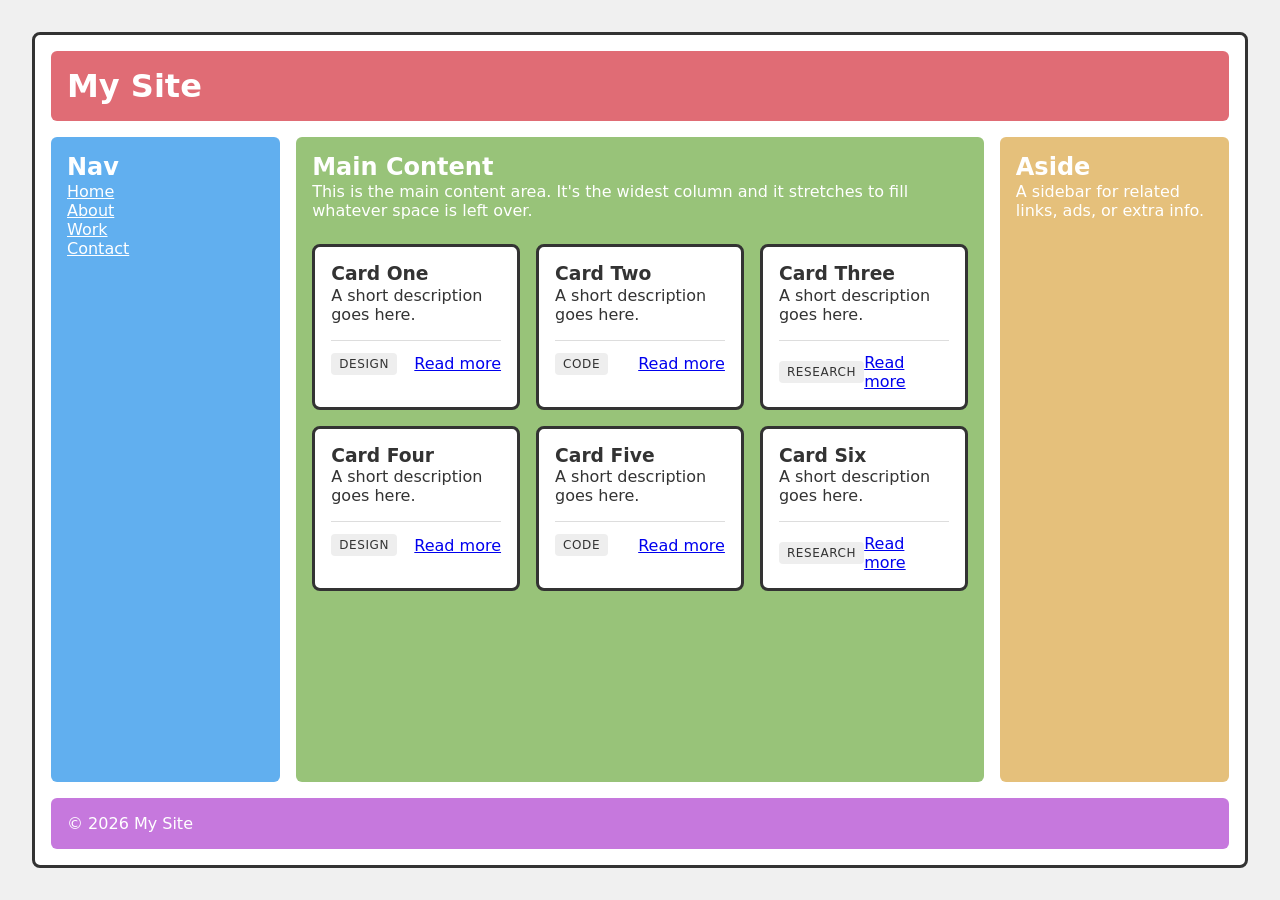
<file: solution/solution.html>
<!doctype html>
<html lang="en">
  <head>
    <meta charset="UTF-8" />
    <meta name="viewport" content="width=device-width, initial-scale=1.0" />
    <title>CSS Grid Playground</title>
    <link rel="stylesheet" href="solution.css" />
  </head>
  <body>
    <!-- ============================================================
         THE "HOLY GRAIL" LAYOUT
         ============================================================
         This is one of the most common page layouts on the web:
         a full-width header, a full-width footer, and three
         columns in the middle (nav / main / aside).

         For years this was famously hard to build. CSS Grid
         makes it easy. We'll build it together in style.css.
         ============================================================ -->

    <div class="page">
      <header class="header">
        <h1>My Site</h1>
      </header>

      <nav class="nav">
        <h2>Nav</h2>
        <ul>
          <li><a href="#">Home</a></li>
          <li><a href="#">About</a></li>
          <li><a href="#">Work</a></li>
          <li><a href="#">Contact</a></li>
        </ul>
      </nav>

      <main class="main">
        <h2>Main Content</h2>
        <p>
          This is the main content area. It's the widest column and it
          stretches to fill whatever space is left over.
        </p>

        <!-- ============================================================
             THE CARD GALLERY
             ============================================================
             Our second use case: a grid of cards that automatically
             reflows to fit the screen — no media queries required.

             Each card has a "card-footer" row holding a tag and a
             link. We'll lay that row out with FLEXBOX in Step 7 —
             a reminder that grid and flex work together.
             ============================================================ -->

        <section class="cards">
          <article class="card">
            <h3>Card One</h3>
            <p>A short description goes here.</p>
            <div class="card-footer">
              <span class="tag">Design</span>
              <a href="#">Read more</a>
            </div>
          </article>
          <article class="card">
            <h3>Card Two</h3>
            <p>A short description goes here.</p>
            <div class="card-footer">
              <span class="tag">Code</span>
              <a href="#">Read more</a>
            </div>
          </article>
          <article class="card">
            <h3>Card Three</h3>
            <p>A short description goes here.</p>
            <div class="card-footer">
              <span class="tag">Research</span>
              <a href="#">Read more</a>
            </div>
          </article>
          <article class="card">
            <h3>Card Four</h3>
            <p>A short description goes here.</p>
            <div class="card-footer">
              <span class="tag">Design</span>
              <a href="#">Read more</a>
            </div>
          </article>
          <article class="card">
            <h3>Card Five</h3>
            <p>A short description goes here.</p>
            <div class="card-footer">
              <span class="tag">Code</span>
              <a href="#">Read more</a>
            </div>
          </article>
          <article class="card">
            <h3>Card Six</h3>
            <p>A short description goes here.</p>
            <div class="card-footer">
              <span class="tag">Research</span>
              <a href="#">Read more</a>
            </div>
          </article>
        </section>
      </main>

      <aside class="aside">
        <h2>Aside</h2>
        <p>A sidebar for related links, ads, or extra info.</p>
      </aside>

      <footer class="footer">
        <p>&copy; 2026 My Site</p>
      </footer>
    </div>
  </body>
</html>
</file>
<file: solution/solution.css>
/* === RESET === */
*,
*::before,
*::after {
  margin: 0;
  padding: 0;
  box-sizing: border-box;
}

/* === PAGE STYLING === */
body {
  font-family: system-ui, sans-serif;
  min-height: 100vh;
  padding: 2rem;
  background: #f0f0f0;
  color: #333;
}

h1,
h2,
h3 {
  line-height: 1.2;
}

/* === THE PAGE (HOLY GRAIL) === */
.page {
  background: #fff;
  border: 3px solid #333;
  border-radius: 8px;
  /* Fill the viewport height. The 4rem subtracts the body's
     2rem top + 2rem bottom padding so the page doesn't overflow
     and cause a scrollbar. If you change body's padding, update
     this number to match. */
  min-height: calc(100vh - 4rem);
  padding: 1rem;

  display: grid; /* Make the page's direct children grid items. */
  grid-template-columns: 1fr 3fr 1fr; /* Give the middle column 3x each side column's share. */
  grid-template-rows: auto 1fr auto; /* Let header/footer fit content; main row fills remaining height. */
  gap: 16px; /* Add space between grid rows and columns. */

  /* Each string is a row; repeating an area name makes it span columns. */
  grid-template-areas:
    "header header header"
    "nav    main   aside"
    "footer footer footer";
}

/* === PAGE REGIONS === */
.header,
.nav,
.main,
.aside,
.footer {
  padding: 1rem;
  border-radius: 6px;
  color: #fff;
}

.header {
  background: #e06c75;
  grid-area: header; /* Place this item in the matching named page area. */
}

.nav {
  background: #61afef;
  grid-area: nav; /* Match this name to the nav slot in .page's template. */
}

.main {
  background: #98c379;
  grid-area: main; /* Match this name to the main slot in .page's template. */
}

.aside {
  background: #e5c07b;
  grid-area: aside; /* Match this name to the aside slot in .page's template. */
}

.footer {
  background: #c678dd;
  grid-area: footer; /* The named area already spans all three columns. */
}

.nav ul {
  list-style: none;
}

.nav a {
  color: #fff;
}

/* === THE CARD GALLERY (lives inside .main) === */
.cards {
  margin-top: 1.5rem;

  display: grid; /* Lay out cards in rows and columns. */
  grid-template-columns: repeat(auto-fit, minmax(200px, 1fr)); /* Fit as many 200px-minimum columns as possible. */
  gap: 16px; /* Keep consistent spacing between cards. */
}

.card {
  background: #fff;
  border: 3px solid #333;
  border-radius: 8px;
  padding: 1rem;
  color: #333;
}

/* The bottom row of each card: a tag on the left, a link on
   the right. Base styles only — laid out with flex below. */
.card-footer {
  margin-top: 1rem;
  padding-top: 0.75rem;
  border-top: 1px solid #ddd;

  display: flex; /* Arrange the tag and link in one row. */
  justify-content: space-between; /* Push the first and last items to opposite ends. */
  align-items: center; /* Align both items along the row's center line. */
}

.tag {
  font-size: 0.75rem;
  text-transform: uppercase;
  letter-spacing: 0.05em;
  background: #eee;
  padding: 0.25rem 0.5rem;
  border-radius: 4px;
}
</file>
